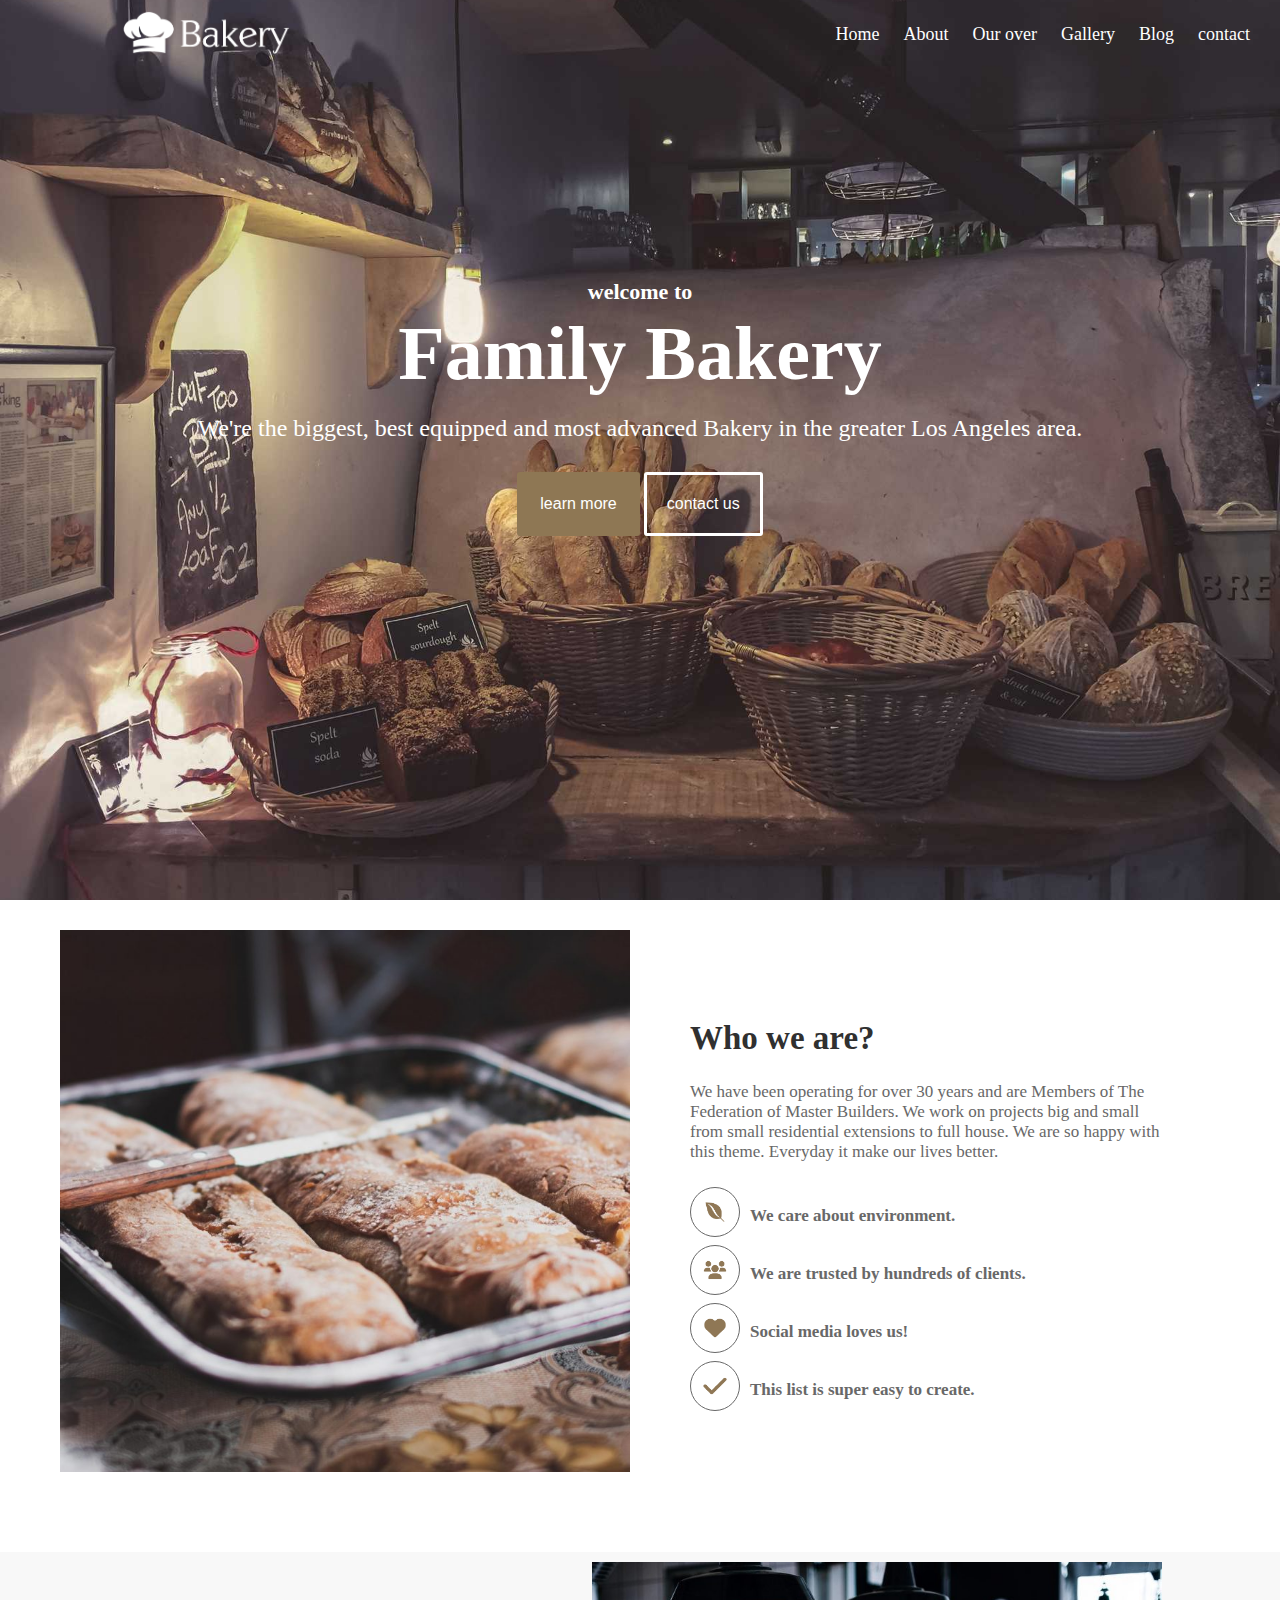
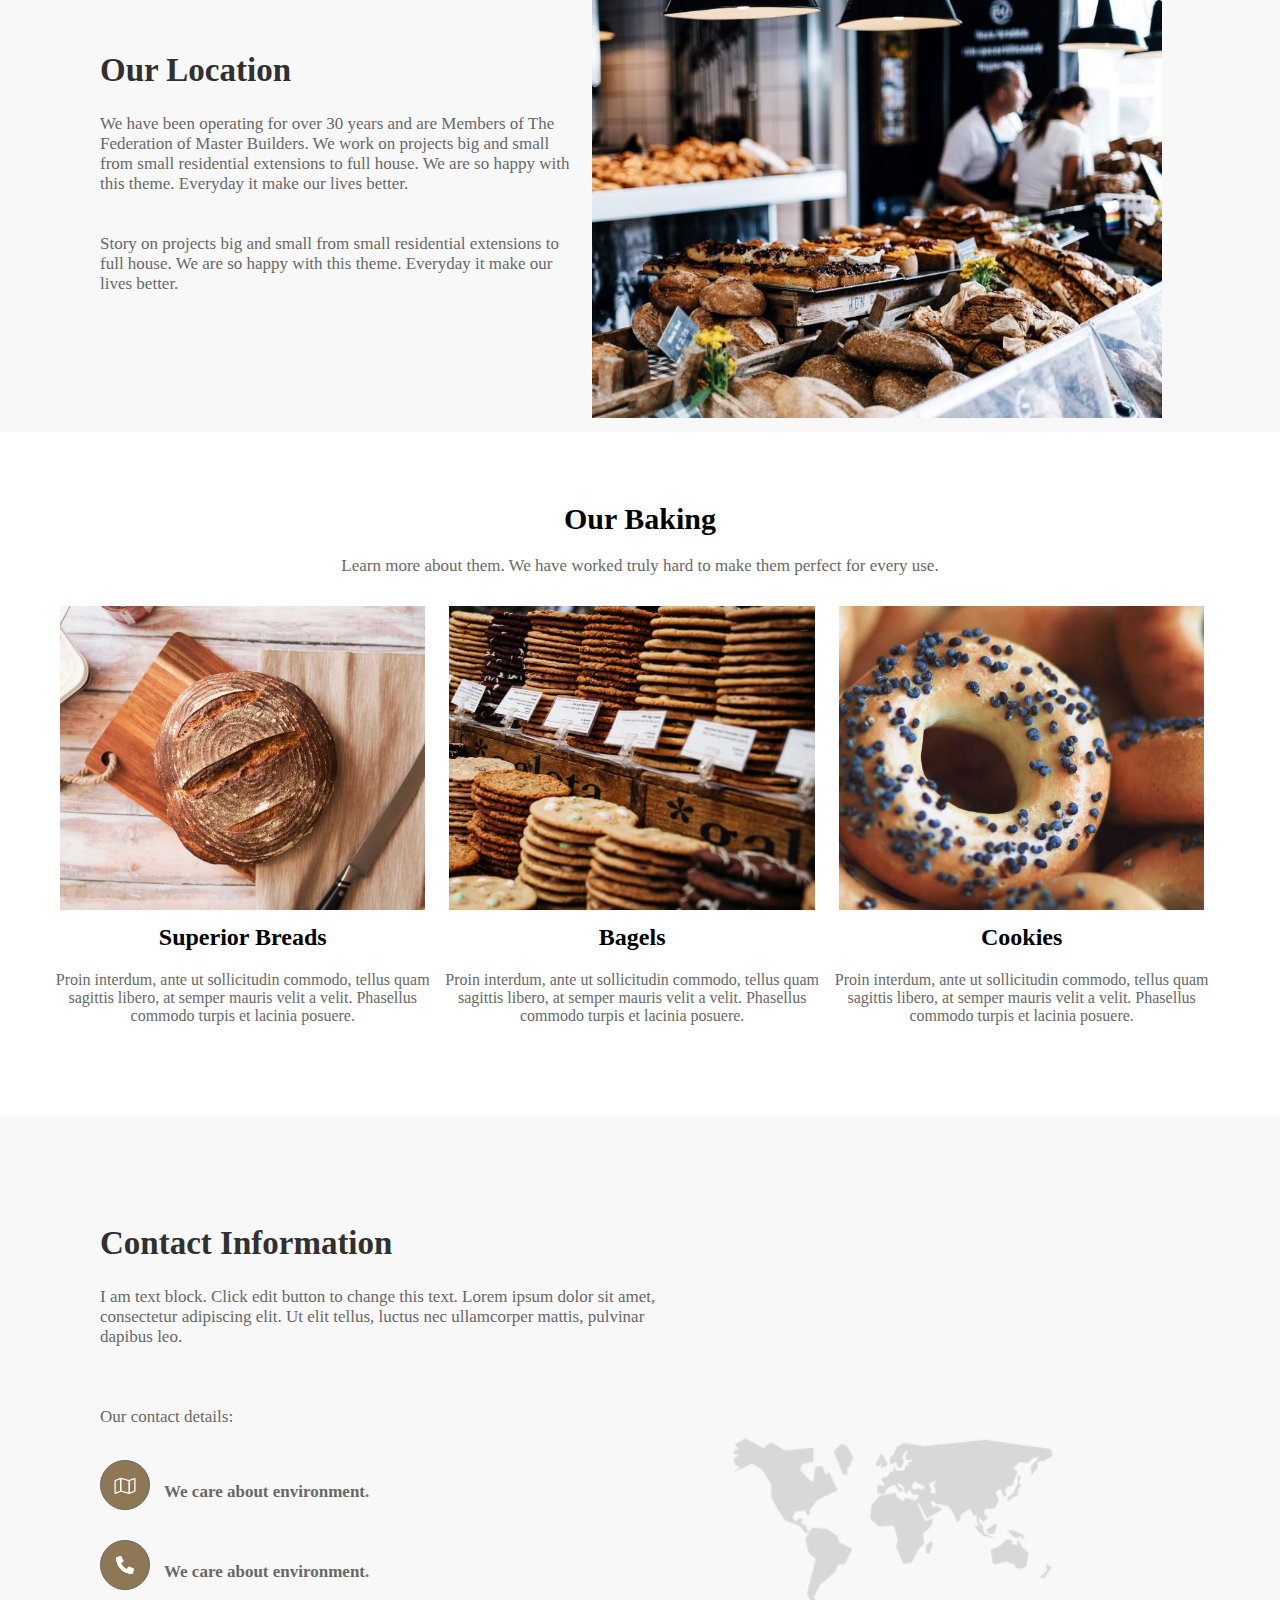
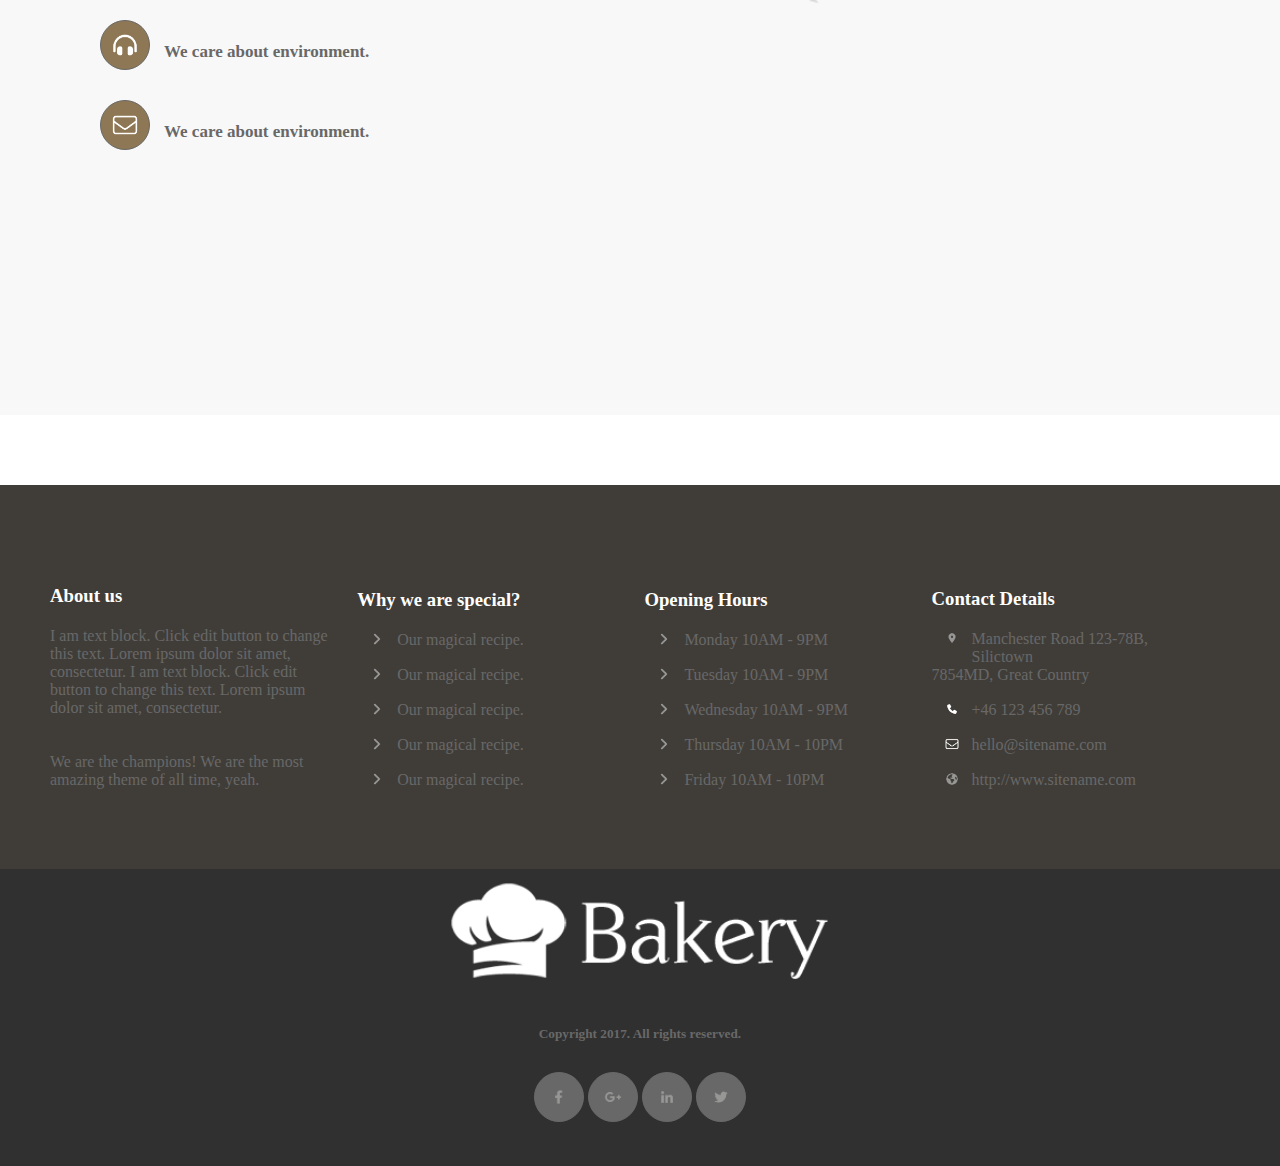
<file: index.html>
<!DOCTYPE html>
<html lang="en">
  <head>
    <meta charset="UTF-8" />
    <meta name="viewport" content="width=device-width, initial-scale=1.0" />
    <link rel="stylesheet" href="style.css" />
    <title>Bakery</title>
  </head>
  <body>
    <!-- start home page -->
    <div class="parent">
      <div class="nav">
        <div class="logo">
          <img src="./images/bakery-light-1.png" alt="" />
        </div>
        <div class="navbar">
          <ul>
            <li><a href="#">Home</a></li>
            <li><a href="#">About</a></li>
            <li><a href="#">Our over</a></li>
            <li><a href="#">Gallery</a></li>
            <li><a href="#">Blog</a></li>
            <li><a href="#">contact</a></li>
          </ul>
        </div>
      </div>
      <div class="clear-fix"></div>
      <div class="main">
        <h4>welcome to</h4>
        <h1>Family Bakery</h1>
        <p>
          We're the biggest, best equipped and most advanced Bakery in the
          greater Los Angeles area.
        </p>
        <div class="btn">
          <button type="button" class="btn-2">learn more</button>
          <button type="button">contact us</button>
        </div>
      </div>
    </div>
    <!-- End home page -->
    <!-- start page2 -->
    <div class="page2">
      <div class="images">
        <img src="./images/alexandru-stavrica.jpg" alt="" />
      </div>
      <div class="text">
        <h3>Who we are?</h3>
        <p>
          We have been operating for over 30 years and are Members of The
          Federation of Master Builders. We work on projects big and small from
          small residential extensions to full house. We are so happy with this
          theme. Everyday it make our lives better.
        </p>
        <div class="pic">
          <div class="line">
            <img src="./images/Icons/leaf.png" alt="leaf" />
            <h5>We care about environment.</h5>
          </div>
          <div class="line">
            <img src="./images/Icons/people.png" alt="people" />
            <h5>We are trusted by hundreds of clients.</h5>
          </div>
          <div class="line">
            <img src="./images/Icons/heart.png" alt="heart" />
            <h5>Social media loves us!</h5>
          </div>
          <div class="line">
            <img src="./images/Icons/check.png" alt="check" />
            <h5>This list is super easy to create.</h5>
          </div>
        </div>
      </div>
      <div class="clear-fix"></div>
    </div>
    <!-- End page2 -->
    <!-- Start page3 -->
    <div class="page3">
      <div class="text">
        <h3>Our Location</h3>
        <p>
          We have been operating for over 30 years and are Members of The
          Federation of Master Builders. We work on projects big and small from
          small residential extensions to full house. We are so happy with this
          theme. Everyday it make our lives better. <br /><br /><br />
          Story on projects big and small from small residential extensions to
          full house. We are so happy with this theme. Everyday it make our
          lives better.
        </p>
      </div>
      <div class="images">
        <img src="./images/full-2.jpg" alt="" />
      </div>
    </div>
    <!-- End page 3 -->
    <!-- start page4 -->
    <div class="page4">
      <div class="title">
        <h3>Our Baking</h3>
        <p>
          Learn more about them. We have worked truly hard to make them perfect
          for every use.
        </p>
      </div>
      <div class="container">
        <div class="card">
          <img src="./images/ben-garratt.jpg" alt="" />
          <h2>Superior Breads</h2>
          <p>
            Proin interdum, ante ut sollicitudin commodo, tellus quam sagittis
            libero, at semper mauris velit a velit. Phasellus commodo turpis et
            lacinia posuere.
          </p>
        </div>
        <div class="card">
          <img src="./images/clem-onojeghuo.jpg" alt="" />
          <h2>Bagels</h2>
          <p>
            Proin interdum, ante ut sollicitudin commodo, tellus quam sagittis
            libero, at semper mauris velit a velit. Phasellus commodo turpis et
            lacinia posuere.
          </p>
        </div>
        <div class="card">
          <img src="./images/stas-ovsky.jpg" alt="" />
          <h2>Cookies</h2>
          <p>
            Proin interdum, ante ut sollicitudin commodo, tellus quam sagittis
            libero, at semper mauris velit a velit. Phasellus commodo turpis et
            lacinia posuere.
          </p>
        </div>
      </div>
    </div>
    <!-- End page4 -->
    <!-- start page 5 -->
    <div class="page5">
      <div class="text">
        <h3>Contact Information</h3>
        <p>
          I am text block. Click edit button to change this text. Lorem ipsum
          dolor sit amet, consectetur adipiscing elit. Ut elit tellus, luctus
          nec ullamcorper mattis, pulvinar dapibus leo. <br /><br /><br /><br />
          Our contact details:
        </p>
        <div class="pic">
          <div class="line">
            <img src="./images/Icons/map.png" alt="leaf" />
            <h5>We care about environment.</h5>
          </div>
          <div class="line">
            <img src="./images/Icons/phone.png" alt="leaf" />
            <h5>We care about environment.</h5>
          </div>
          <div class="line">
            <img src="./images/Icons/headphone.png" alt="leaf" />
            <h5>We care about environment.</h5>
          </div>
          <div class="line">
            <img src="./images/Icons/email.png" alt="leaf" />
            <h5>We care about environment.</h5>
          </div>
        </div>
      </div>
      <div class="images">
        <img src="./images/contact-details-map.png" alt="" />
      </div>
    </div>
    <!-- End page 5 -->
    <!-- start page 6 -->
    <div class="page6">
      <div class="card">
        <h3>About us</h3>
        <p>
          I am text block. Click edit button to change this text. Lorem ipsum
          dolor sit amet, consectetur. I am text block. Click edit button to
          change this text. Lorem ipsum dolor sit amet, consectetur.
          <br /><br /><br />
          We are the champions! We are the most amazing theme of all time, yeah.
        </p>
      </div>
      <div class="card">
        <div class="kean">
          <h3>Why we are special?</h3>
          <img src="./images/Icons/arrow.png" alt="" />
          <p>Our magical recipe.</p>
        </div>
        <div class="kean">
          <img src="./images/Icons/arrow.png" alt="" />
          <p>Our magical recipe.</p>
        </div>
        <div class="kean">
          <img src="./images/Icons/arrow.png" alt="" />
          <p>Our magical recipe.</p>
        </div>
        <div class="kean">
          <img src="./images/Icons/arrow.png" alt="" />
          <p>Our magical recipe.</p>
        </div>
        <div class="kean">
          <img src="./images/Icons/arrow.png" alt="" />
          <p>Our magical recipe.</p>
        </div>
      </div>
      <div class="card">
        <div class="kean">
          <h3>Opening Hours</h3>
          <img src="./images/Icons/arrow.png" alt="" />
          <p>Monday 10AM - 9PM</p>
        </div>
        <div class="kean">
          <img src="./images/Icons/arrow.png" alt="" />
          <p>Tuesday 10AM - 9PM</p>
        </div>
        <div class="kean">
          <img src="./images/Icons/arrow.png" alt="" />
          <p>Wednesday 10AM - 9PM</p>
        </div>
        <div class="kean">
          <img src="./images/Icons/arrow.png" alt="" />
          <p>Thursday 10AM - 10PM</p>
        </div>
        <div class="kean">
          <img src="./images/Icons/arrow.png" alt="" />
          <p>Friday 10AM - 10PM</p>
        </div>
      </div>
      <div class="card">
        <div class="kean">
          <h3>Contact Details</h3>
          <img src="./images/Icons/location.png" alt="location" />
          <p>Manchester Road 123-78B, Silictown <br />7854MD, Great Country</p>
        </div>
        <div class="kean">
          <img src="./images/Icons/phone.png" alt="phone" />
          <p>+46 123 456 789</p>
        </div>
        <div class="kean">
          <img src="./images/Icons/email.png" alt="email" />
          <p>hello@sitename.com</p>
        </div>
        <div class="kean">
          <img src="./images/Icons/earth.png" alt="earth" />
          <p>http://www.sitename.com</p>
        </div>
      </div>
    </div>
    <!-- End page 6 -->
    <!-- start footer -->
    <div class="footer">
      <img src="./images/bakery-light-1.png" alt="" />
      <h5>Copyright 2017. All rights reserved.</h5>
      <div class="foot">
        <img src="./images/Icons/facebook.png" alt="" />
        <img src="./images/Icons/google.png" alt="" />
        <img src="./images/Icons/linkedin.png" alt="" />
        <img src="./images/Icons/twitter.png" alt="" />
      </div>
    </div>
    <!-- End footer -->
  </body>
</html>
</file>
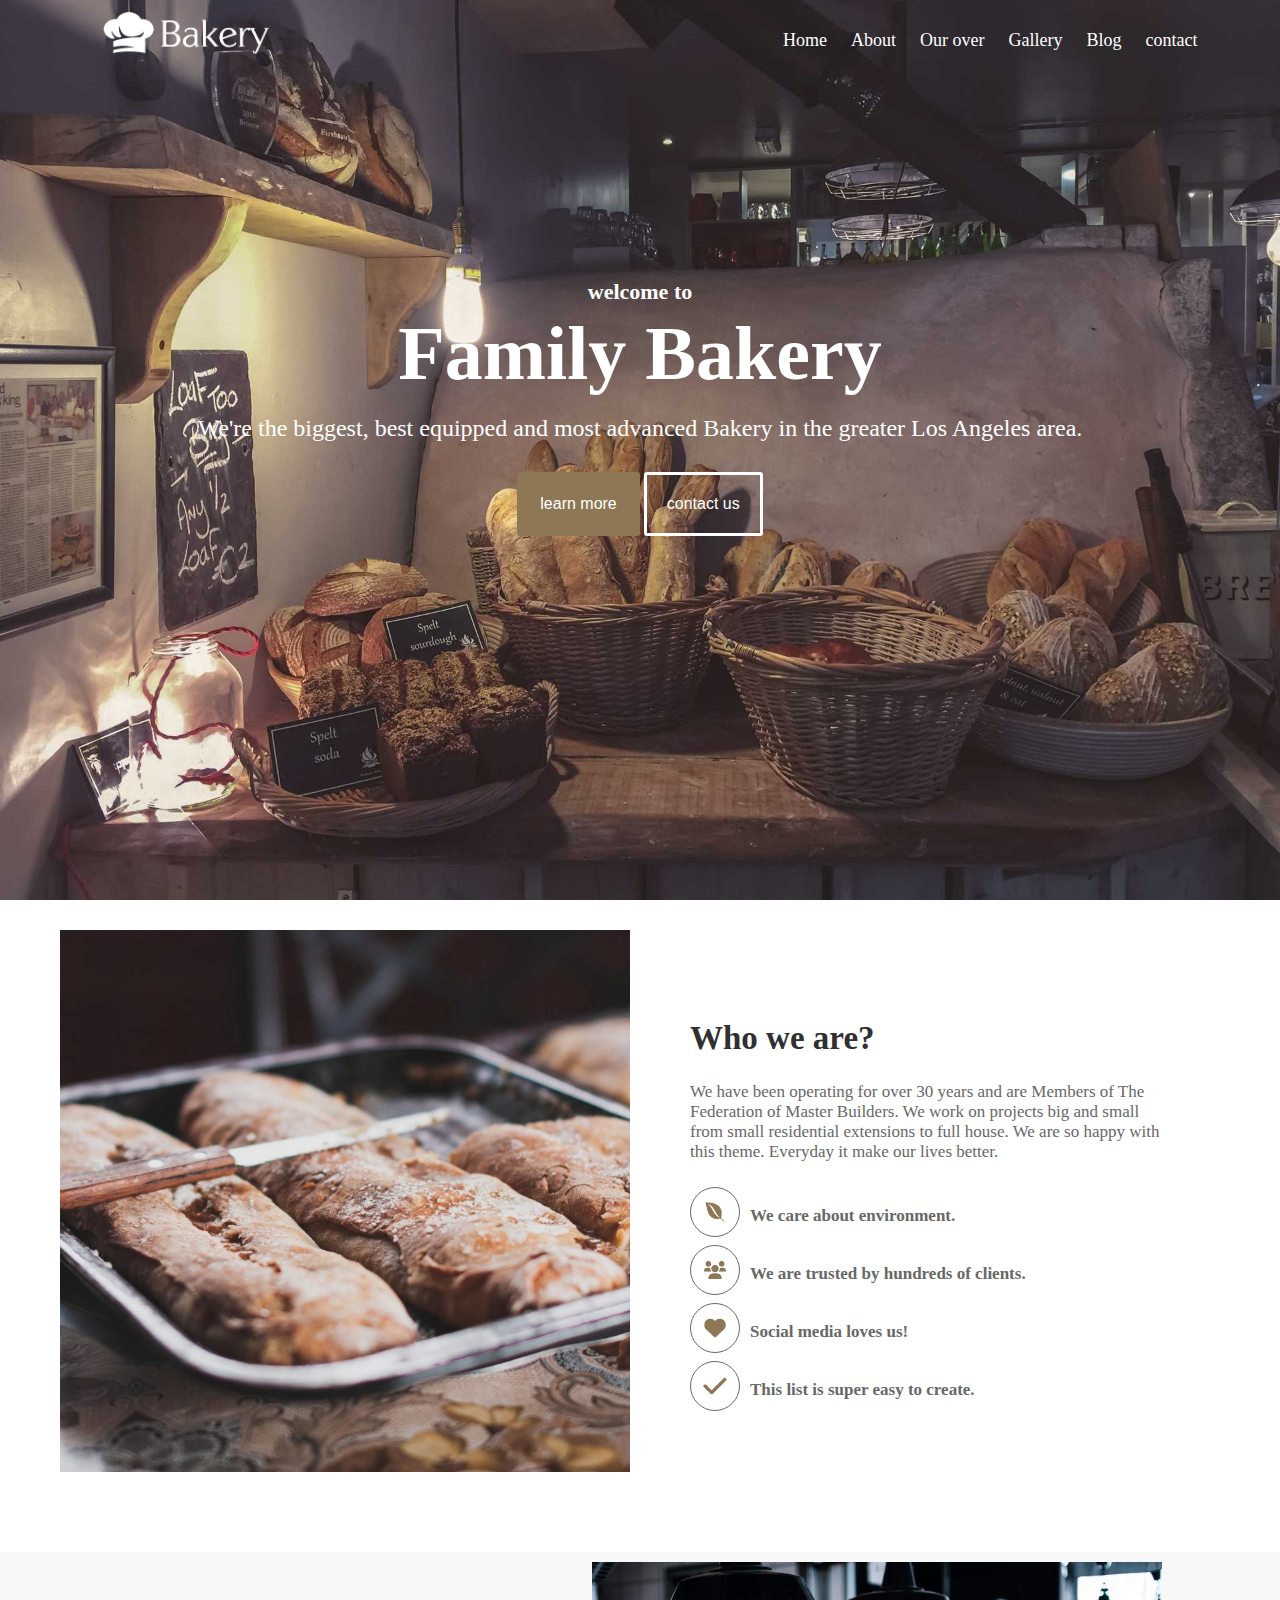
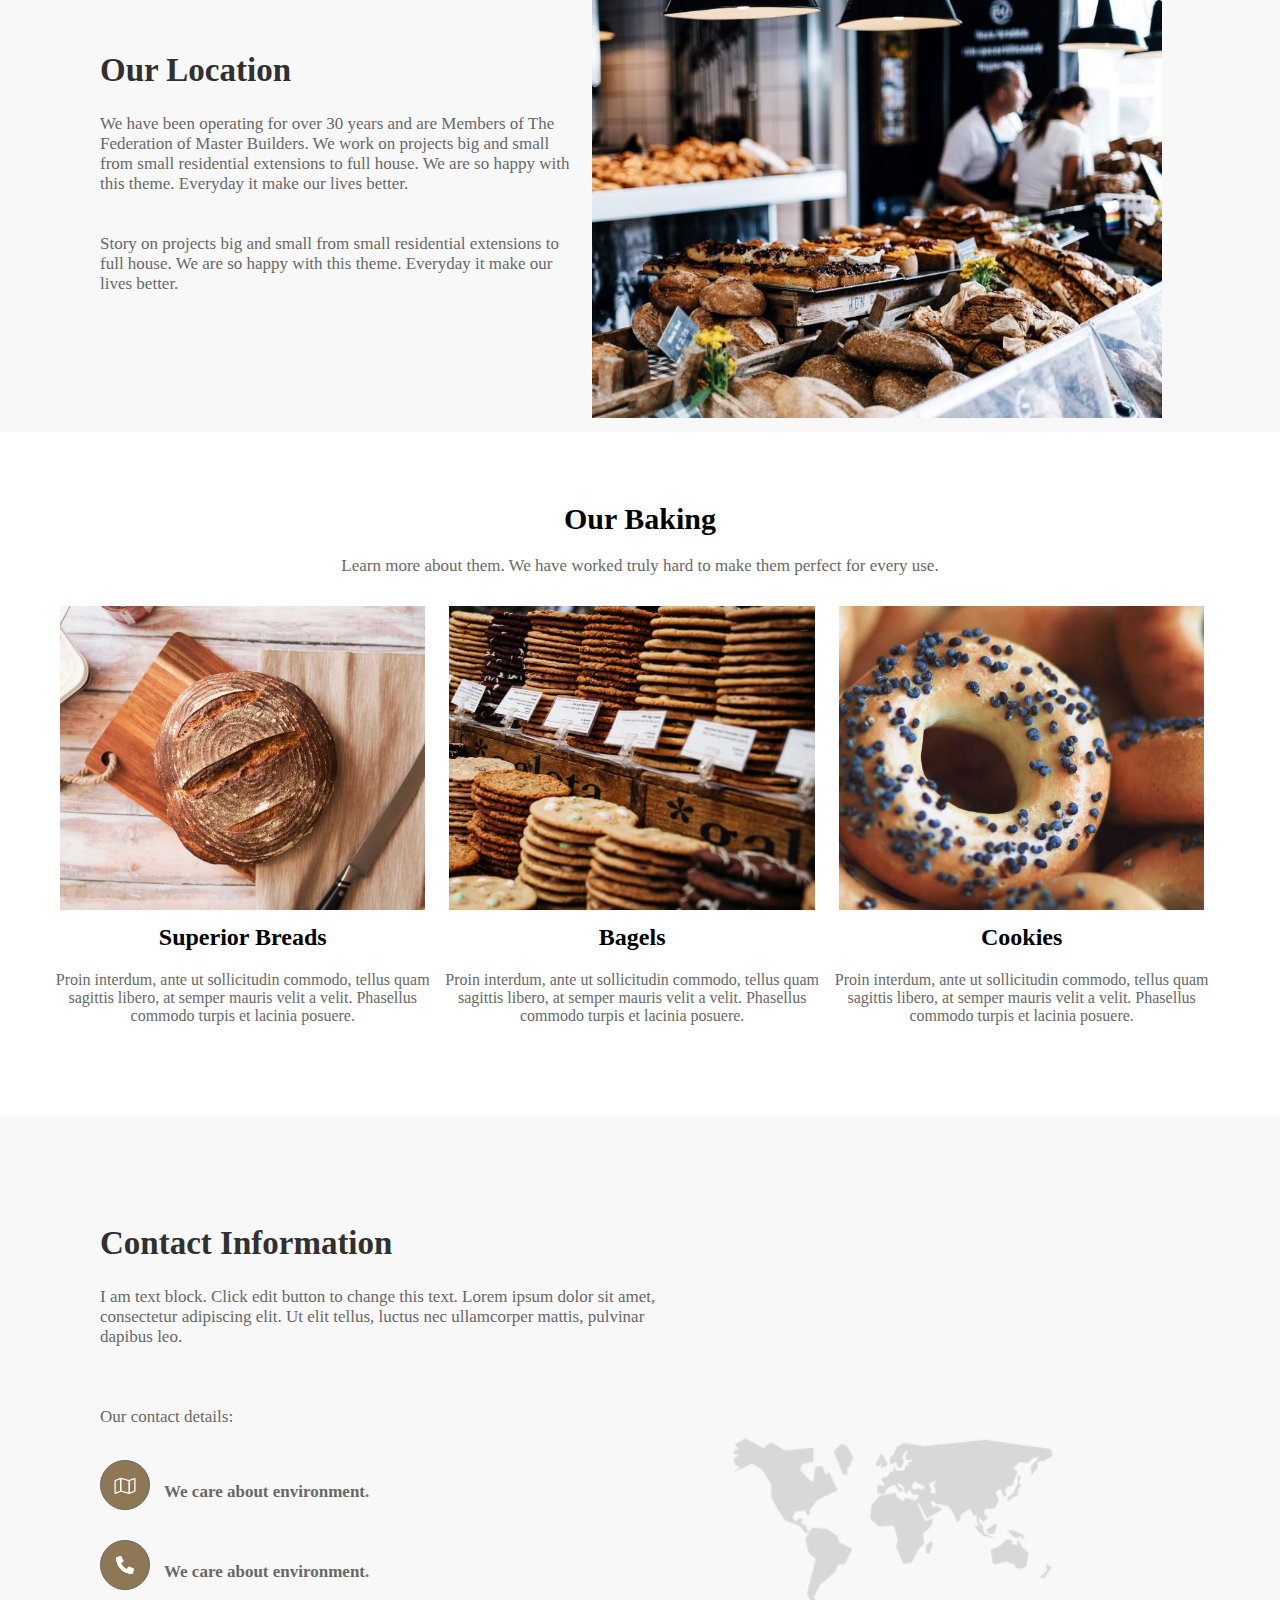
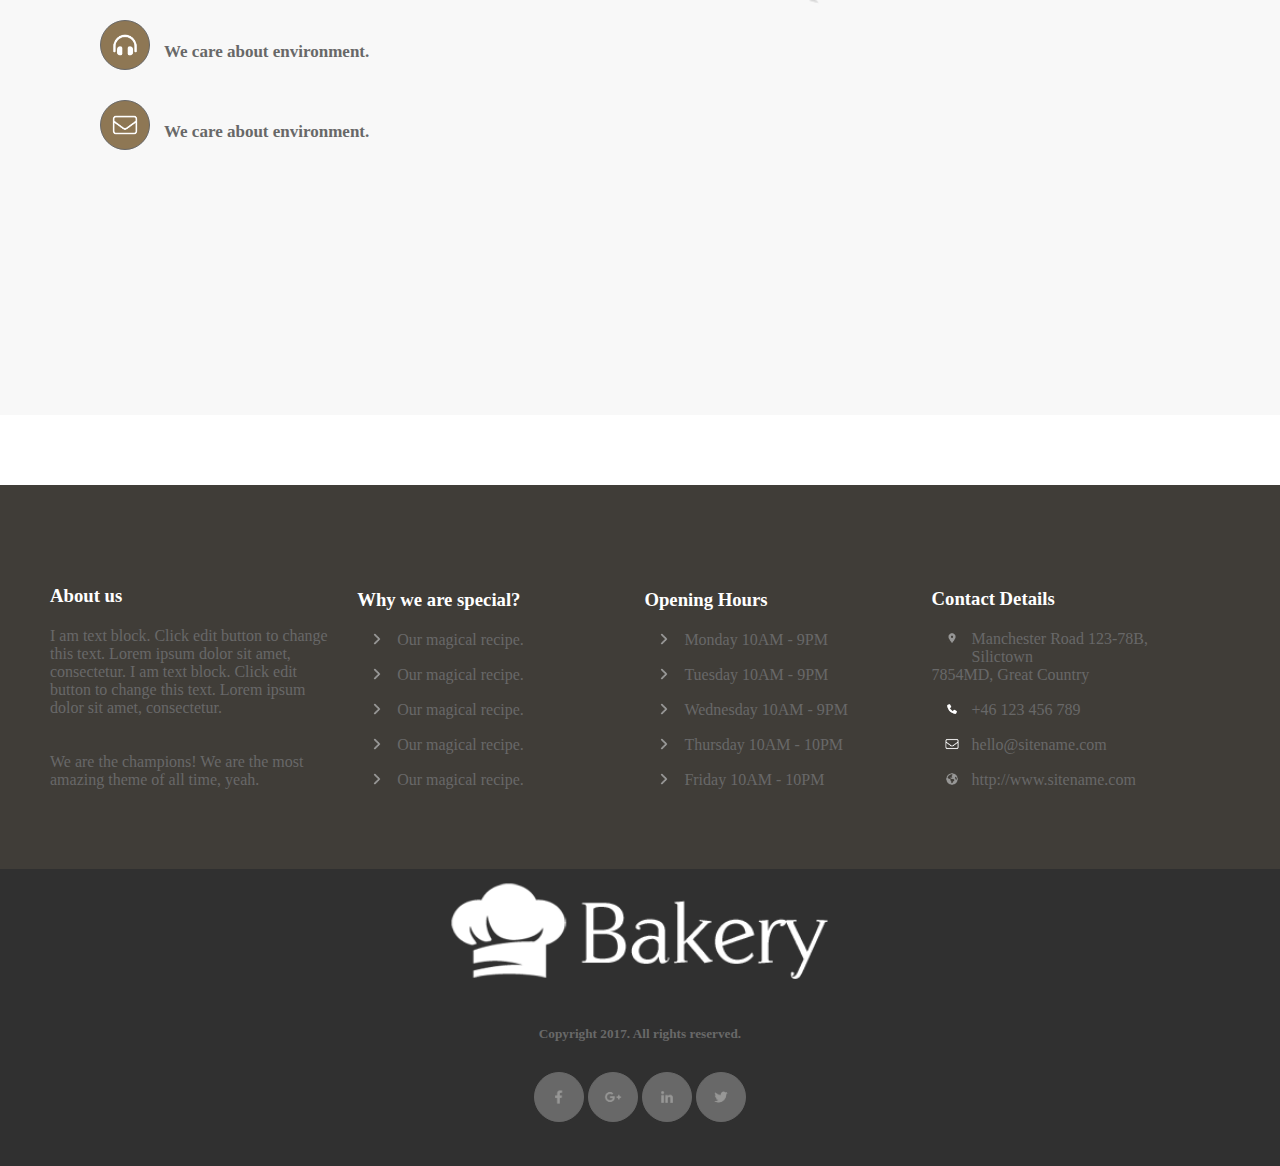
<file: backery/index.html>
<!DOCTYPE html>
<html lang="en">
<head>
    <meta charset="UTF-8">
    <meta name="viewport" content="width=device-width, initial-scale=1.0">
    <link rel="stylesheet" href="style.css">
    <title>Bakery</title>
</head>
<body>
<!-- start home page -->
      <div class="parent">
        <div class="logo">
            <img src="./images/bakery-light-1.png" alt="">
        </div>
        <div class="navbar">
            <ul>
                <li><a href="#">Home</a></li>
                <li><a href="#">About</a></li>
                <li><a href="#">Our over</a></li>
                <li><a href="#">Gallery</a></li>
                <li><a href="#">Blog</a></li>
                <li><a href="#">contact</a></li>
            </ul>
        </div>
        <div class="clear-fix"></div>
        <div class="main">
            <h4>welcome to</h4>
            <h1>Family Bakery</h1>
            <p>We're the biggest, best equipped and most advanced Bakery in the greater Los Angeles area.</p>
          <div class="btn">
            <button type="button" class="btn-2">learn more</button>
            <button type="button">contact us</button>
          </div>
        </div>
      </div>
<!-- End home page -->
<!-- start page2 -->
    <div class="page2">
        <div class="images">
            <img src="/images/alexandru-stavrica.jpg" alt="">
        </div>
        <div class="text">
            <h3>Who we are?</h3>
            <p>We have been operating for over 30 years and are Members of The Federation of Master Builders. We work on projects big and small from small
                residential extensions to full house. We are so happy with this theme. Everyday it make our lives better.</p>
            <div class="pic">
              <div class="line">
                <img src="./images/Icons/leaf.png" alt="leaf">
                <h5>We care about environment.</h5>
              </div>
              <div class="line">
                <img src="./images/Icons/people.png" alt="people">
                <h5>We are trusted by hundreds of clients.</h5>
              </div>
              <div class="line">
                <img src="./images/Icons/heart.png" alt="heart">
                <h5>Social media loves us!</h5>
              </div>
              <div class="line">
                <img src="./images/Icons/check.png" alt="check">
                <h5>This list is super easy to create.</h5>
              </div>
            </div>
        </div>
        <div class="clear-fix"></div>
    </div>
<!-- End page2 -->
<!-- Start page3 -->
    <div class="page3">
        <div class="text">
            <h3>Our Location</h3>
            <p>We have been operating for over 30 years and are Members of The Federation of Master Builders. We work on projects big and small from small residential extensions to full house. We are so happy with this theme. Everyday it make our lives better.
                <br><br><br>
                Story on projects big and small from small residential extensions to full house. We are so happy with this theme. Everyday it make our lives better.</p>
        </div>
        <div class="images">
          <img src="/images/full-2.jpg" alt="">
        </div>
    </div>
<!-- End page 3 -->
<!-- start page4 -->
      <div class="page4">
        <div class="title">
            <h3>Our Baking</h3>
            <p>Learn more about them. We have worked truly hard to make them perfect for every use.</p>
        </div>
        <div class="container">
            <div class="card">
                <img src="./images/ben-garratt.jpg" alt="">
                <h2>Superior Breads</h2>
                <p>Proin interdum, ante ut sollicitudin commodo, tellus quam sagittis libero,
                    at semper mauris velit a velit. Phasellus commodo turpis et lacinia posuere.</p>
            </div>
            <div class="card">
                <img src="./images/clem-onojeghuo.jpg" alt="">
                <h2>Bagels</h2>
                <p>Proin interdum, ante ut sollicitudin commodo, tellus quam sagittis libero,
                    at semper mauris velit a velit. Phasellus commodo turpis et lacinia posuere.</p>
            </div>
            <div class="card">
                <img src="./images/stas-ovsky.jpg" alt="">
                <h2>Cookies</h2>
                <p>Proin interdum, ante ut sollicitudin commodo, tellus quam sagittis libero,
                    at semper mauris velit a velit. Phasellus commodo turpis et lacinia posuere.</p>
            </div>
        </div>
      </div>
<!-- End page4 -->
<!-- start page 5 -->
    <div class="page5">
        <div class="text">
            <h3>Contact Information</h3>
            <p>I am text block. Click edit button to change this text. Lorem ipsum dolor sit amet,
                consectetur adipiscing elit. Ut elit tellus, luctus nec ullamcorper mattis, pulvinar dapibus leo.
                <br><br><br><br> Our contact details:
            </p>
            <div class="pic">
                <div class="line">
                  <img src="./images/Icons/map.png" alt="leaf">
                  <h5>We care about environment.</h5>
                </div>
                <div class="line">
                  <img src="./images/Icons/phone.png" alt="leaf">
                  <h5>We care about environment.</h5>
                </div>
                <div class="line">
                  <img src="./images/Icons/headphone.png" alt="leaf">
                  <h5>We care about environment.</h5>
                </div>
                <div class="line">
                  <img src="./images/Icons/email.png" alt="leaf">
                  <h5>We care about environment.</h5>
                </div>
            </div>
        </div>
        <div class="images">
            <img src="/images/contact-details-map.png" alt="">
        </div>
    </div>
<!-- End page 5 -->
<!-- start page 6 -->
    <div class="page6">
         <div class="card">
           <h3>About us</h3>
           <p>I am text block. Click edit button to change this text. Lorem ipsum dolor sit amet, consectetur. I am text block. Click edit button to change this text. Lorem ipsum dolor sit amet, consectetur.
             <br><br><br>
             We are the champions! We are the most amazing theme of all time, yeah.</p>
         </div>
         <div class="card">
           <div class="kean">
               <h3>Why we are special?</h3>
               <img src="/images/Icons/arrow.png" alt="">
               <p>Our magical recipe.</p>
             </div>
             <div class="kean">
               <img src="/images/Icons/arrow.png" alt="">
               <p>Our magical recipe.</p>
             </div>
             <div class="kean">
               <img src="/images/Icons/arrow.png" alt="">
               <p>Our magical recipe.</p>
             </div>
             <div class="kean">
               <img src="/images/Icons/arrow.png" alt="">
               <p>Our magical recipe.</p>
             </div>
             <div class="kean">
               <img src="/images/Icons/arrow.png" alt="">
               <p>Our magical recipe.</p>
             </div>
         </div>
         <div class="card">
           <div class="kean">
               <h3>Opening Hours</h3>
               <img src="/images/Icons/arrow.png" alt="">
               <p>Monday 10AM - 9PM</p>
             </div>
             <div class="kean">
               <img src="/images/Icons/arrow.png" alt="">
               <p>Tuesday 10AM - 9PM</p>
             </div>
             <div class="kean">
               <img src="/images/Icons/arrow.png" alt="">
               <p>Wednesday 10AM - 9PM</p>
             </div>
             <div class="kean">
               <img src="/images/Icons/arrow.png" alt="">
               <p>Thursday 10AM - 10PM</p>
             </div>
             <div class="kean">
               <img src="/images/Icons/arrow.png" alt="">
               <p>Friday 10AM - 10PM</p>
             </div>
         </div>
         <div class="card">
           <div class="kean">
               <h3>Contact Details</h3>
               <img src="/images/Icons/location.png" alt="location">
               <p>Manchester Road 123-78B, Silictown <br>7854MD, Great Country</p>
             </div>
             <div class="kean">
               <img src="/images/Icons/phone.png" alt="phone">
               <p>+46 123 456 789</p>
             </div>
             <div class="kean">
               <img src="/images/Icons/email.png" alt="email">
               <p>hello@sitename.com</p>
             </div>
             <div class="kean">
               <img src="/images/Icons/earth.png" alt="earth">
               <p>http://www.sitename.com</p>
             </div>
         </div>
    </div>
<!-- End page 6 -->
<!-- start footer -->
<div class="footer">
  <img src="/images/bakery-light-1.png" alt="">
  <h5>Copyright 2017. All rights reserved.</h5>
  <div class="foot">
    <img src="/images/Icons/facebook.png" alt="">
    <img src="/images/Icons/google.png" alt="">
    <img src="/images/Icons/linkedin.png" alt="">
    <img src="/images/Icons/twitter.png" alt="">
  </div>
</div>
<!-- End footer -->
    </body>
  </html>
</file>
<file: style.css>
*{
    box-sizing: border-box;
    padding: 0;
    margin: 0;
 }
 /* start home page */
 .parent{
   background-image:url(./images/drew-coffman-1872.jpg);
   background-position: center;
   background-size: cover;
   height: 100vh;
   width: 100%;
   text-align: center;
 }
 img{
    width:50% ;
    padding: 10px 10px;
 }
 .logo,.navbar{
    float: left;
 }
 /* .navbar  {
     margin-left: 400px;
     margin-top: 20px;
 } */
 ul li{
    display: inline-block;
    padding: 10px;
    font-size: 18px;
 }

 .nav{
   display: flex ;
   justify-content: space-between ;
   align-items: center;
   padding-inline:20px  ;
 }

 a{
    color: white;
    text-decoration: none;
 }
 
 .clear-fix{
    clear: both;
 }
 .main{
    margin-top:210px ;
    color: white;
 }
 .main h4{
    font-size: 22px;
    margin: 0 0 5px;
 }
 .main h1{
    font-size: 76px;
    margin: 0 0 18px;
 }
 .main p{
    font-size: 24px;
    color: #ffff;
    margin: 10px 0 20px;
 }
 .btn{
    margin: 30px 0 0;
    
 }
 .btn button{
    border: 3px solid white;
    border-radius: 3px;
    padding: 20px;
    color: white;
    background-color: #00008000;
    font-size: 16px;
 }
  .btn .btn-2{
    border-color:#8E7754;
    background-color: #8E7754;
 }
 /* End Home page */
 /* start page 2 */
 .page2{
    margin: 20px 0 ; 
    padding:0 50px;
    
 }
 .imags{
    width: 50%;
    background-color: #8E7754;
 }
 .page2 img{
    max-width: 100%;
    float: left;
 }

 .text{
    float: left;
    width: 40%;
    margin: 100px 10px 0 50px ;
 }
 .text h3{
    margin: 0 0 25px;
    font-size: 33px;
    color: #303030;
 }
 .text p{
    margin: 0 0 25px;
    font-size: 17px;
    color: #686868;
 }
 .text .line img{
    max-width: 100%;
    width: 50px;
    margin-right: 10px;
    padding: 5px;
    border: 1px solid #686868;
    border-radius:50%;
 }
 .text .line h5{ 
    padding: 19px 0;
    font-size: 17px;
    color: #686868;
 }
 .clear-fix{
    clear: both;
 }
 /* End page 2 */
 /* strat page 3 */
 .page3{
    margin: 70px 0 ; 
    padding:0 50px;
    background-color: #f8f8f8;
 }
 /* End page 3 */
 /* start page 4 */
.page4 {
    margin: 70px 0 ; 
    padding:0 50px;
}
.page4 .container{
    width: 100%;
}
.page4 .title{
    text-align: center;
}
.page4 .title h3{
  margin: 20px 0;
  font-size: 30px;
}
.page4 .title p{
margin: 20px 10px;
color: #686868;
font-size: 17px;
}
.container .card{
   text-align: center;
   display: inline-block;
   width: calc(98%/3);
}
.card img{
  max-width: 100%;
  width: 500px;
}
.card p{
    color:#686868;
    margin: 20px 0;
}
/* End page 4 */
/* Start page 5 */
.page5{
    background-color: #f8f8f8;
    height: 100vh;
    margin: 70px 0 0 ; 
    padding: 10px 50px;
}
.page5 .text{
    display: inline-block;
    width: 50%;
}
.page5 .images{
    width: 40%;
    display: inline-block;
    margin: 300px 20px;
}
.page5 .images img{
   max-width: 100%;
  width: 350px;
  display: inline-block;
}
.page5 .pic .line h5{
    display: inline-block;
    margin: 20px 0;
    padding: 10px 0;
}
.page5 .pic .line img{
    margin-bottom: -13px;
    background-color: #8E7754;
}
/* End page 5*/
/* start page 6*/
.page6{
   margin: 70px 0 0; 
   padding: 100px 50px 60px;
   background-color: #403D38;
   
}
.page6 .card{
   display: inline-block;
   width: 24%;
}
.page6 .card .kean{
  display: flow-root;
  margin:-23px 0 0 20px;
}
.page6 h3{
   color: white;
}
.page6 p{
   color: #686868;
}

.page6 .card .kean img{
   float: left;
   max-width: 100%;
   width: 40px;
   margin-top: 8px;
}
.page6 .card .kean p{
  margin-top: 20px;
}

/* End page 6*/
/* start footer */
.footer{
   text-align: center;
   background-color: #303030;
   padding: 0 0 40px;
}
.footer h5{
   color: #686868;
   padding: 30px 0;
}
.footer img{
   width: 400px;
}
.footer .foot img{
   max-width: 100%;
   width: 50px;
   background-color: #686868;
   border: 1px solid #686868;
   border-radius: 50%;
}
/* End footer */
</file>
<file: backery/style.css>
*{
    box-sizing: border-box;
    padding: 0;
    margin: 0;
 }
 /* start home page */
 .parent{
   background-image:url(./images/drew-coffman-1872.jpg);
   background-position: center;
   background-size: cover;
   height: 100vh;
   width: 100%;
   text-align: center;
 }
 img{
    width:50% ;
    padding: 10px 10px;
 }
 .logo,.navbar{
    float: left;
 }
 .navbar  {
     margin-left: 400px;
     margin-top: 20px;
 }
 ul li{
    display: inline-block;
    padding: 10px;
    font-size: 18px;
 }
 a{
    color: white;
    text-decoration: none;
 }
 
 .clear-fix{
    clear: both;
 }
 .main{
    margin-top:210px ;
    color: white;
 }
 .main h4{
    font-size: 22px;
    margin: 0 0 5px;
 }
 .main h1{
    font-size: 76px;
    margin: 0 0 18px;
 }
 .main p{
    font-size: 24px;
    color: #ffff;
    margin: 10px 0 20px;
 }
 .btn{
    margin: 30px 0 0;
    
 }
 .btn button{
    border: 3px solid white;
    border-radius: 3px;
    padding: 20px;
    color: white;
    background-color: #00008000;
    font-size: 16px;
 }
  .btn .btn-2{
    border-color:#8E7754;
    background-color: #8E7754;
 }
 /* End Home page */
 /* start page 2 */
 .page2{
    margin: 20px 0 ; 
    padding:0 50px;
    
 }
 .imags{
    width: 50%;
    background-color: #8E7754;
 }
 .page2 img{
    max-width: 100%;
    float: left;
 }

 .text{
    float: left;
    width: 40%;
    margin: 100px 10px 0 50px ;
 }
 .text h3{
    margin: 0 0 25px;
    font-size: 33px;
    color: #303030;
 }
 .text p{
    margin: 0 0 25px;
    font-size: 17px;
    color: #686868;
 }
 .text .line img{
    max-width: 100%;
    width: 50px;
    margin-right: 10px;
    padding: 5px;
    border: 1px solid #686868;
    border-radius:50%;
 }
 .text .line h5{ 
    padding: 19px 0;
    font-size: 17px;
    color: #686868;
 }
 .clear-fix{
    clear: both;
 }
 /* End page 2 */
 /* strat page 3 */
 .page3{
    margin: 70px 0 ; 
    padding:0 50px;
    background-color: #f8f8f8;
 }
 /* End page 3 */
 /* start page 4 */
.page4 {
    margin: 70px 0 ; 
    padding:0 50px;
}
.page4 .container{
    width: 100%;
}
.page4 .title{
    text-align: center;
}
.page4 .title h3{
  margin: 20px 0;
  font-size: 30px;
}
.page4 .title p{
margin: 20px 10px;
color: #686868;
font-size: 17px;
}
.container .card{
   text-align: center;
   display: inline-block;
   width: calc(98%/3);
}
.card img{
  max-width: 100%;
  width: 500px;
}
.card p{
    color:#686868;
    margin: 20px 0;
}
/* End page 4 */
/* Start page 5 */
.page5{
    background-color: #f8f8f8;
    height: 100vh;
    margin: 70px 0 0 ; 
    padding: 10px 50px;
}
.page5 .text{
    display: inline-block;
    width: 50%;
}
.page5 .images{
    width: 40%;
    display: inline-block;
    margin: 300px 20px;
}
.page5 .images img{
   max-width: 100%;
  width: 350px;
  display: inline-block;
}
.page5 .pic .line h5{
    display: inline-block;
    margin: 20px 0;
    padding: 10px 0;
}
.page5 .pic .line img{
    margin-bottom: -13px;
    background-color: #8E7754;
}
/* End page 5*/
/* start page 6*/
.page6{
   margin: 70px 0 0; 
   padding: 100px 50px 60px;
   background-color: #403D38;
   
}
.page6 .card{
   display: inline-block;
   width: 24%;
}
.page6 .card .kean{
  display: flow-root;
  margin:-23px 0 0 20px;
}
.page6 h3{
   color: white;
}
.page6 p{
   color: #686868;
}

.page6 .card .kean img{
   float: left;
   max-width: 100%;
   width: 40px;
   margin-top: 8px;
}
.page6 .card .kean p{
  margin-top: 20px;
}

/* End page 6*/
/* start footer */
.footer{
   text-align: center;
   background-color: #303030;
   padding: 0 0 40px;
}
.footer h5{
   color: #686868;
   padding: 30px 0;
}
.footer img{
   width: 400px;
}
.footer .foot img{
   max-width: 100%;
   width: 50px;
   background-color: #686868;
   border: 1px solid #686868;
   border-radius: 50%;
}
/* End footer */
</file>
